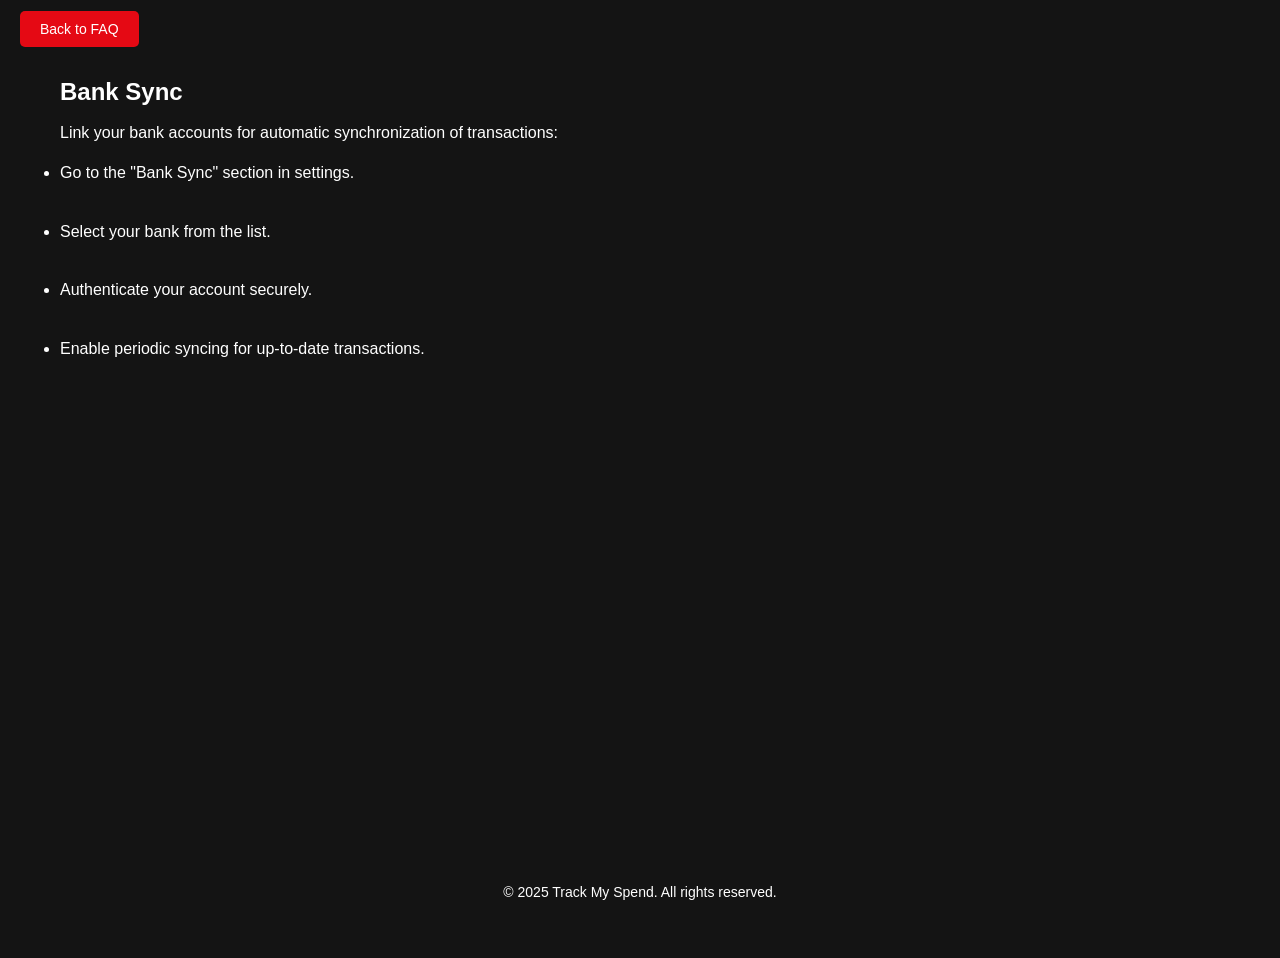
<file: bank-sync.html>
<!DOCTYPE html>
<html lang="en">
<head>
  <meta charset="UTF-8" />
  <meta name="viewport" content="width=device-width, initial-scale=1.0" />
  <title>Bank Sync</title>
  <link rel="stylesheet" href="style.css" />
</head>
<body>
  <!-- Navigation Back to FAQ -->
  <div class="go-back">
    <a href="faq.html" class="btn-back"><i class="fas fa-arrow-left"></i> Back to FAQ</a>
  </div>

  <!-- Content Section -->
  <section class="info-section">
    <div class="container">
      <h1>Bank Sync</h1>
      <br>
      <p>Link your bank accounts for automatic synchronization of transactions:</p><br>
      <ul>
        <li>Go to the "Bank Sync" section in settings.</li><br>
        <li>Select your bank from the list.</li><br>
        <li>Authenticate your account securely.</li><br>
        <li>Enable periodic syncing for up-to-date transactions.</li><br>
      </ul>
    </div>
  </section>

  <!-- Footer -->
  <footer>
    <p>© 2025 Track My Spend. All rights reserved.</p>
  </footer>
</body>
</html>
</file>
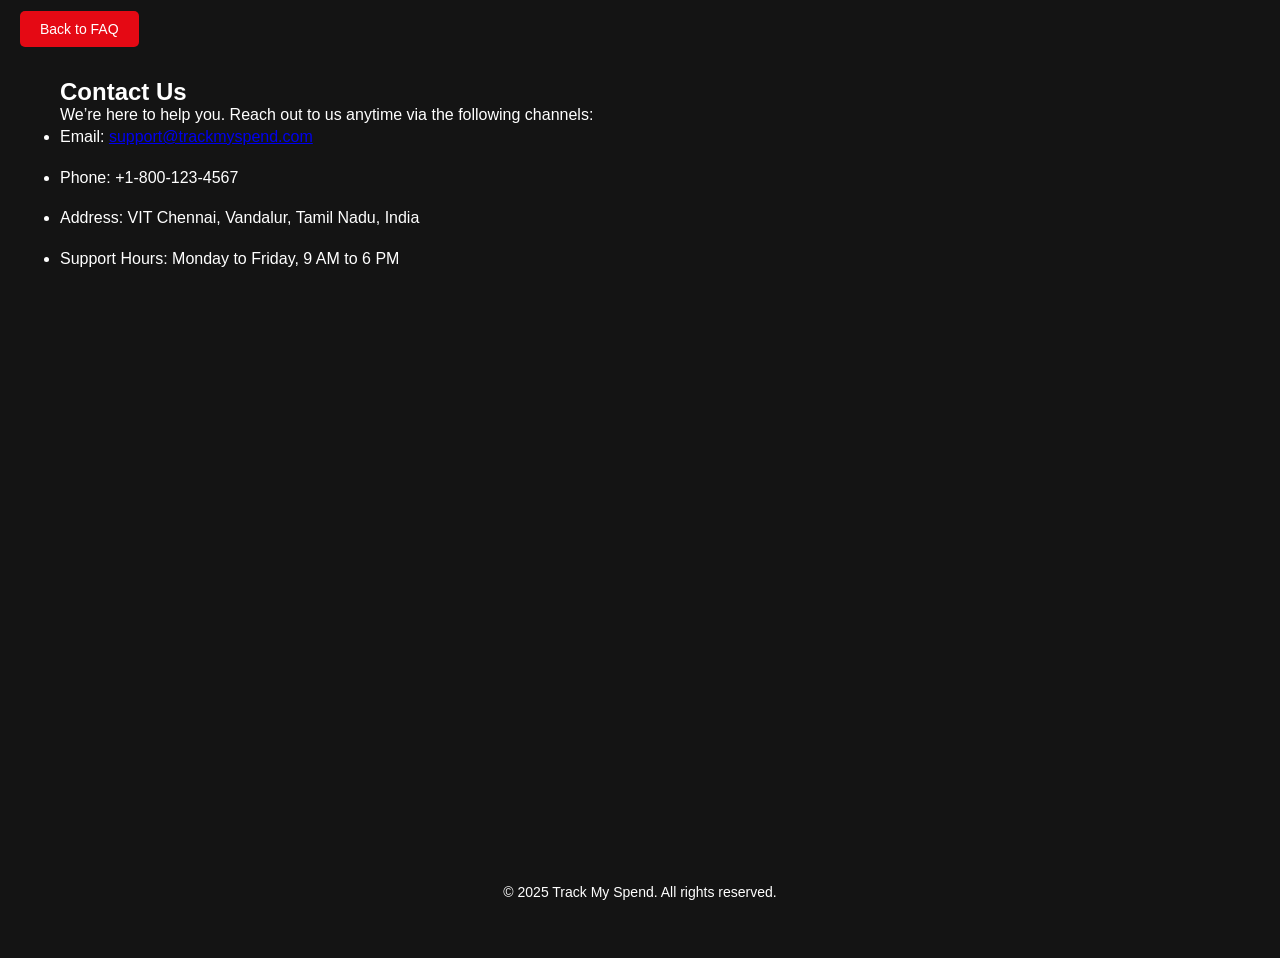
<file: contact-us.html>
<!DOCTYPE html>
<html lang="en">
<head>
  <meta charset="UTF-8" />
  <meta name="viewport" content="width=device-width, initial-scale=1.0" />
  <title>Contact Us</title>
  <link rel="stylesheet" href="style.css" />
</head>
<body>
  <!-- Navigation Back to FAQ -->
  <div class="go-back">
    <a href="faq.html" class="btn-back"><i class="fas fa-arrow-left"></i> Back to FAQ</a>
  </div>

  <!-- Contact Us Section -->
  <section class="info-section">
    <div class="container">
      <h1>Contact Us</h1>
      <p>We’re here to help you. Reach out to us anytime via the following channels:</p>
      <ul>
        <li>Email: <a href="mailto:support@trackmyspend.com">support@trackmyspend.com</a></li>
        <li>Phone: +1-800-123-4567</li>
        <li>Address: VIT Chennai, Vandalur, Tamil Nadu, India</li>
        <li>Support Hours: Monday to Friday, 9 AM to 6 PM</li>
      </ul>
    </div>
  </section>

  <!-- Footer -->
  <footer>
    <p>© 2025 Track My Spend. All rights reserved.</p>
  </footer>
</body>
</html>
</file>
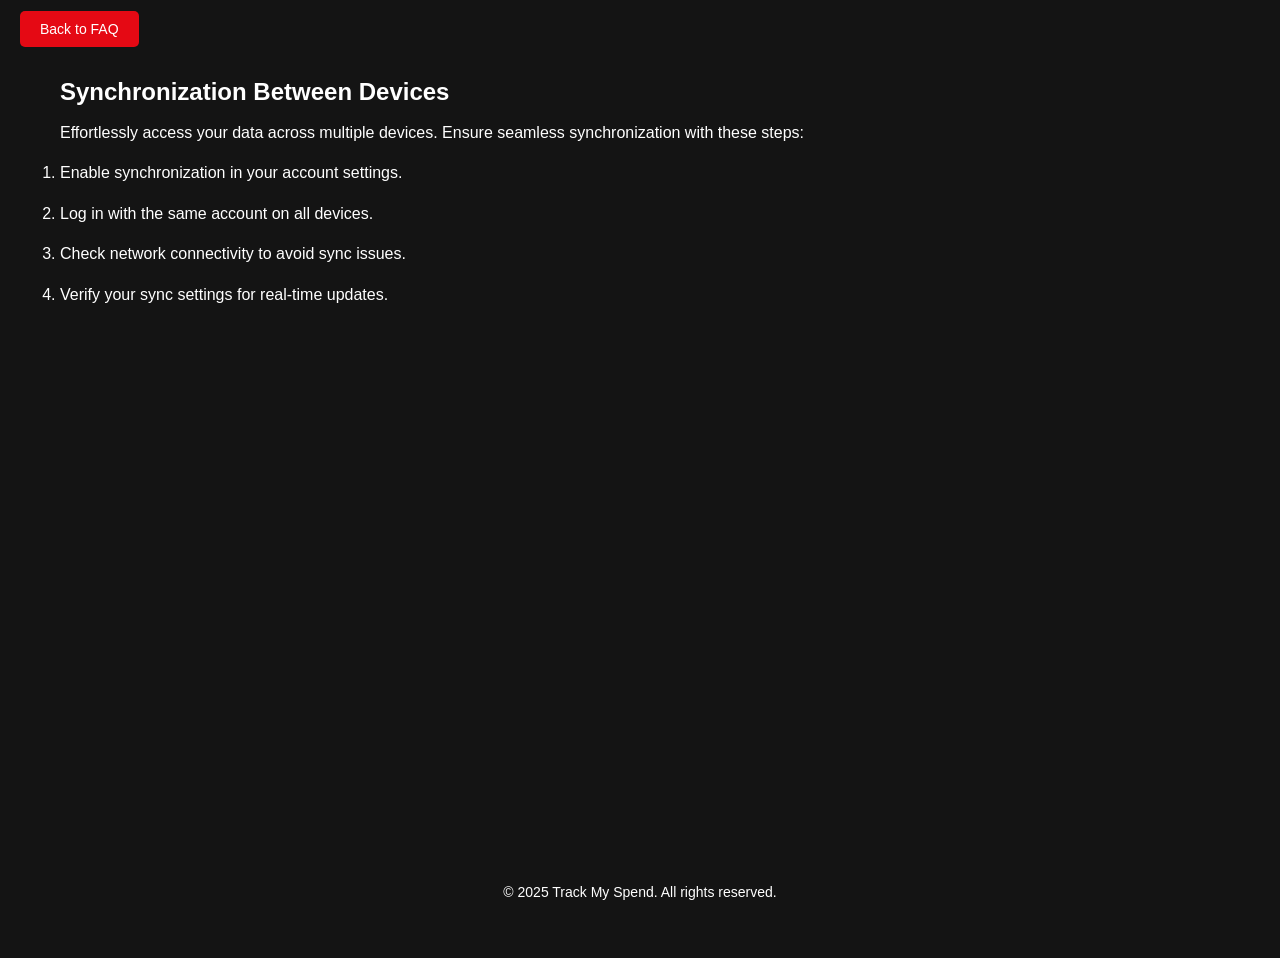
<file: device-sync.html>
<!DOCTYPE html>
<html lang="en">
<head>
  <meta charset="UTF-8" />
  <meta name="viewport" content="width=device-width, initial-scale=1.0" />
  <title>Synchronization Between Devices</title>
  <link rel="stylesheet" href="style.css" />
</head>
<body>
  <!-- Navigation Back to FAQ -->
  <div class="go-back">
    <a href="faq.html" class="btn-back"><i class="fas fa-arrow-left"></i> Back to FAQ</a>
  </div>

  <!-- Content Section -->
  <section class="info-section">
    <div class="container">
      <h1>Synchronization Between Devices</h1><br>

      <p>Effortlessly access your data across multiple devices. Ensure seamless synchronization with these steps:</p>
      <br>
      <ol>
        <li>Enable synchronization in your account settings.</li>
        <li>Log in with the same account on all devices.</li>
        <li>Check network connectivity to avoid sync issues.</li>
        <li>Verify your sync settings for real-time updates.</li>
      </ol>
    </div>
  </section>

  <!-- Footer -->
  <footer>
    <p>© 2025 Track My Spend. All rights reserved.</p>
  </footer>
</body>
</html>
</file>
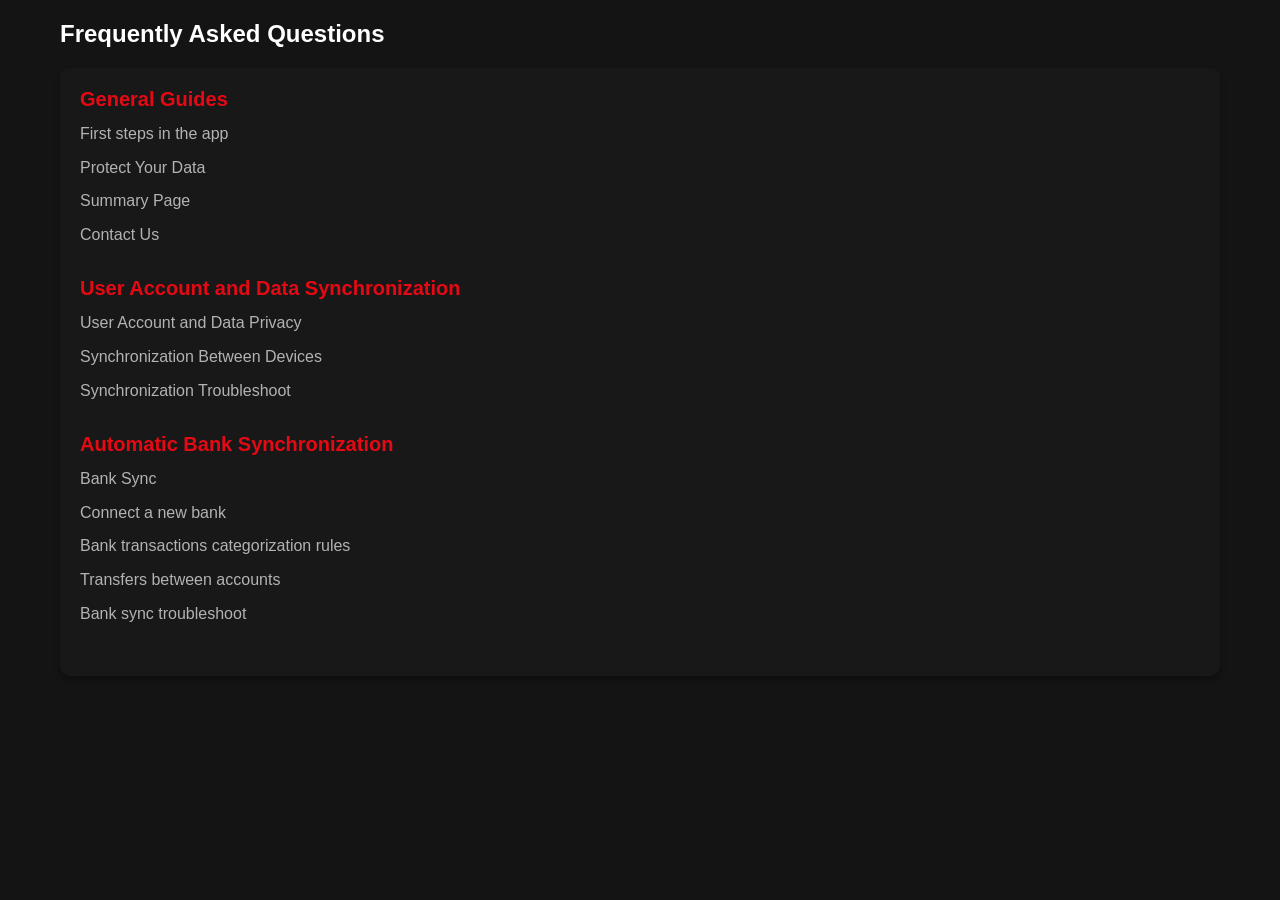
<file: faq.html>
<!DOCTYPE html>
<html lang="en">
<head>
  <meta charset="UTF-8" />
  <meta name="viewport" content="width=device-width, initial-scale=1.0" />
  <title>Frequently Asked Questions</title>
  <link rel="stylesheet" href="style.css" />
</head>
<body>
  <div class="container">
    <h2>Frequently Asked Questions</h2>

    <div class="faq-section">
      <div class="faq-category">
        <h3>General Guides</h3>
        <ul>
          <li><a href="first-steps.html">First steps in the app</a></li>
          <li><a href="protect-data.html">Protect Your Data</a></li>
    <li><a href="summary.html">Summary Page</a></li>
    <li><a href="contact-us.html">Contact Us</a></li>
        </ul>
      </div>

      <div class="faq-category">
        <h3>User Account and Data Synchronization</h3>
        <ul>
          <li><a href="user-account.html">User Account and Data Privacy</a></li>
          <li><a href="device-sync.html">Synchronization Between Devices</a></li>
          <li><a href="sync-troubleshoot.html">Synchronization Troubleshoot</a></li>
        </ul>
      </div>

      <div class="faq-category">
        <h3>Automatic Bank Synchronization</h3>
        <ul>
            <li><a href="bank-sync.html">Bank Sync</a></li>
          <li><a href="#">Connect a new bank</a></li>
          <li><a href="#">Bank transactions categorization rules</a></li>
          <li><a href="#">Transfers between accounts</a></li>
          <li><a href="#">Bank sync troubleshoot</a></li>
        </ul>
      </div>

      <!-- Add more categories as needed -->
    </div>
  </div>
</body>
</html>
</file>
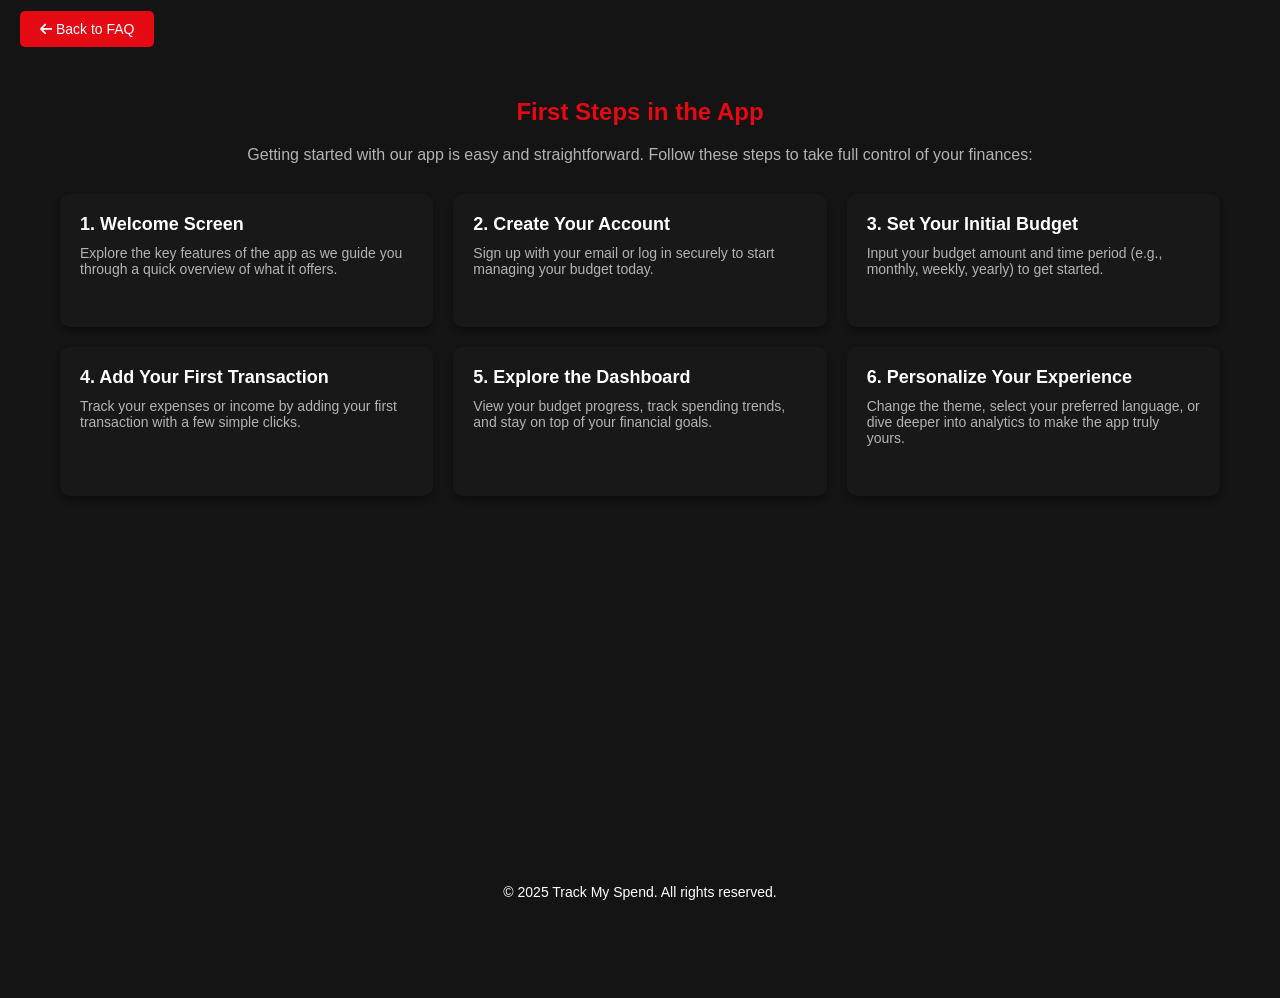
<file: first-steps.html>
<!DOCTYPE html>
<html lang="en">
<head>
  <meta charset="UTF-8" />
  <meta name="viewport" content="width=device-width, initial-scale=1.0" />
  <title>First Steps in the App</title>
  <link rel="stylesheet" href="style.css" />
  <link rel="stylesheet" href="https://cdnjs.cloudflare.com/ajax/libs/font-awesome/6.0.0/css/all.min.css" />
</head>
<body>
  <!-- Navigation Back to FAQ -->
  <div class="go-back">
    <a href="faq.html" class="btn-back"><i class="fas fa-arrow-left"></i> Back to FAQ</a>
  </div>

  <!-- First Steps Section -->
  <section class="first-steps">
    <div class="container">
      <h1>First Steps in the App</h1>
      <p>Getting started with our app is easy and straightforward. Follow these steps to take full control of your finances:</p>

      <div class="steps-list">
        <div class="step">
          <h3>1. Welcome Screen</h3>
          <p>Explore the key features of the app as we guide you through a quick overview of what it offers.</p>
        </div>
        <div class="step">
          <h3>2. Create Your Account</h3>
          <p>Sign up with your email or log in securely to start managing your budget today.</p>
        </div>
        <div class="step">
          <h3>3. Set Your Initial Budget</h3>
          <p>Input your budget amount and time period (e.g., monthly, weekly, yearly) to get started.</p>
        </div>
        <div class="step">
          <h3>4. Add Your First Transaction</h3>
          <p>Track your expenses or income by adding your first transaction with a few simple clicks.</p>
        </div>
        <div class="step">
          <h3>5. Explore the Dashboard</h3>
          <p>View your budget progress, track spending trends, and stay on top of your financial goals.</p>
        </div>
        <div class="step">
          <h3>6. Personalize Your Experience</h3>
          <p>Change the theme, select your preferred language, or dive deeper into analytics to make the app truly yours.</p>
        </div>
      </div>
    </div>
  </section>

  <!-- Footer -->
  <footer>
    <p>© 2025 Track My Spend. All rights reserved.</p>
  </footer>

  <script src="script.js"></script>
</body>
</html>
</file>
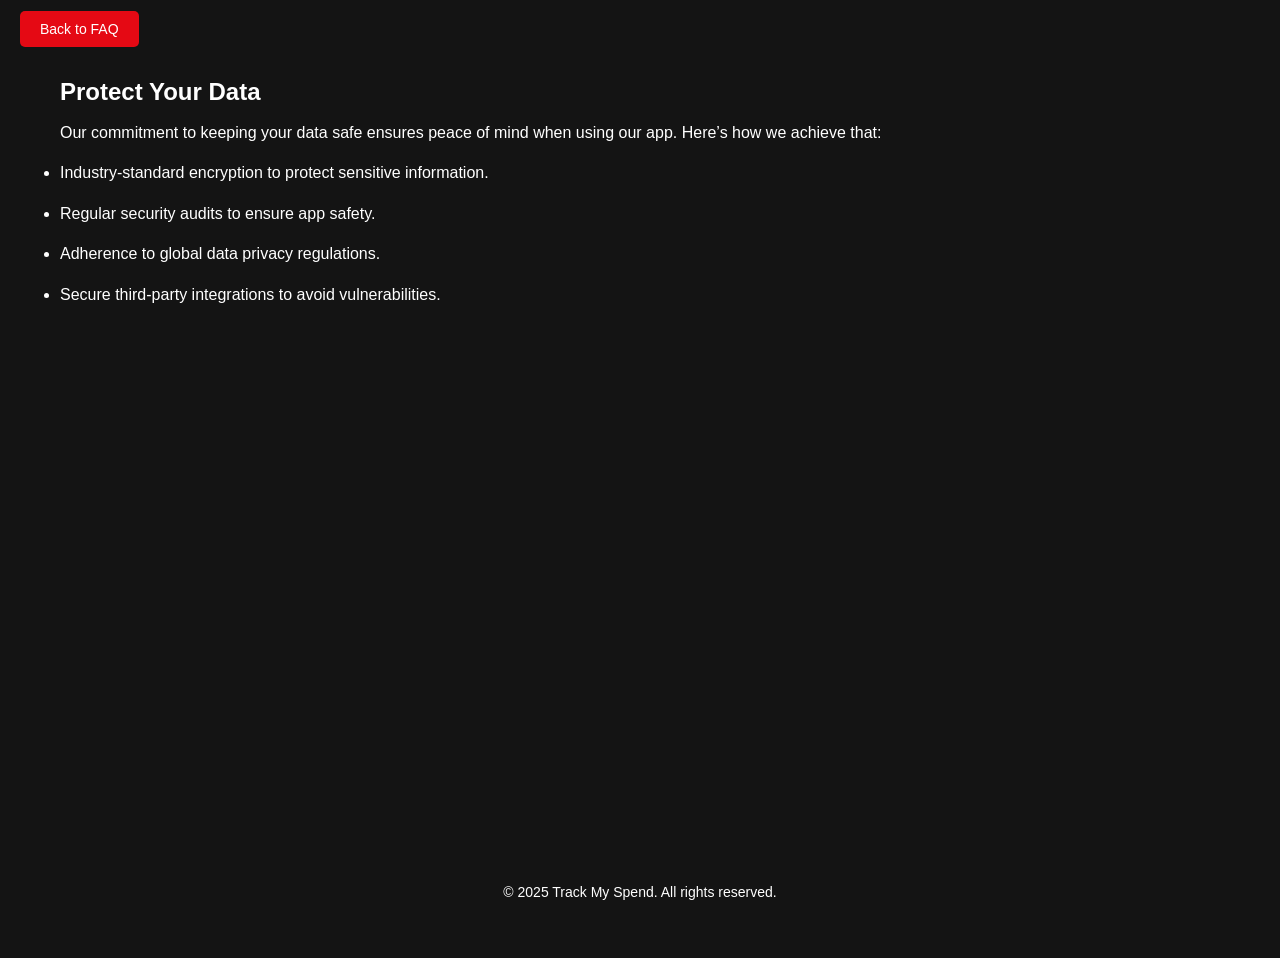
<file: protect-data.html>
<!DOCTYPE html>
<html lang="en">
<head>
  <meta charset="UTF-8" />
  <meta name="viewport" content="width=device-width, initial-scale=1.0" />
  <title>Protect Your Data</title>
  <link rel="stylesheet" href="style.css" />
</head>
<body>
  <!-- Navigation Back to FAQ -->
  <div class="go-back">
    <a href="faq.html" class="btn-back"><i class="fas fa-arrow-left"></i> Back to FAQ</a>
  </div>

  <!-- Content Section -->
  <section class="info-section">
    <div class="container">
      <h1>Protect Your Data</h1>
      <br>
      <p>Our commitment to keeping your data safe ensures peace of mind when using our app. Here’s how we achieve that:</p>
      <br>
      <ul>
        <li>Industry-standard encryption to protect sensitive information.</li>
        <li>Regular security audits to ensure app safety.</li>
        <li>Adherence to global data privacy regulations.</li>
        <li>Secure third-party integrations to avoid vulnerabilities.</li>
      </ul>
    </div>
  </section>

  <!-- Footer -->
  <footer>
    <p>© 2025 Track My Spend. All rights reserved.</p>
  </footer>
</body>
</html>
</file>
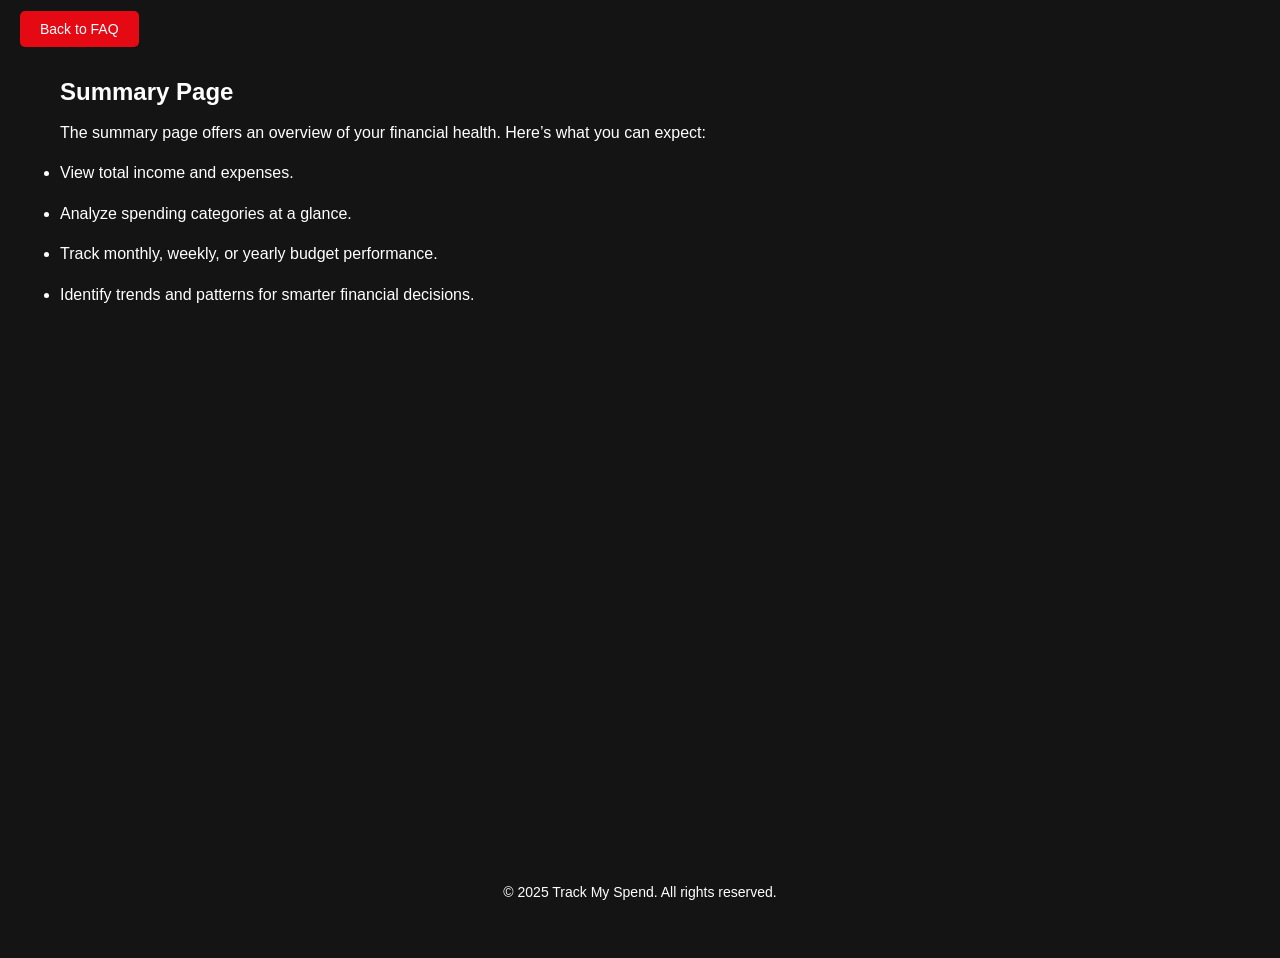
<file: summary.html>
<!DOCTYPE html>
<html lang="en">
<head>
  <meta charset="UTF-8" />
  <meta name="viewport" content="width=device-width, initial-scale=1.0" />
  <title>Summary Page</title>
  <link rel="stylesheet" href="style.css" />
</head>
<body>
  <!-- Navigation Back to FAQ -->
  <div class="go-back">
    <a href="faq.html" class="btn-back"><i class="fas fa-arrow-left"></i> Back to FAQ</a>
  </div>

  <!-- Content Section -->
  <section class="info-section">
    <div class="container">
      <h1>Summary Page</h1>
      <br>
      <p>The summary page offers an overview of your financial health. Here’s what you can expect:</p>
     <br>
      <ul>
        <li>View total income and expenses.</li>
        <li>Analyze spending categories at a glance.</li>
        <li>Track monthly, weekly, or yearly budget performance.</li>
        <li>Identify trends and patterns for smarter financial decisions.</li>
      </ul>
    </div>
    
  </section>

  <!-- Footer -->
  <footer>
    <p>© 2025 Track My Spend. All rights reserved.</p>
  </footer>
</body>
</html>
</file>
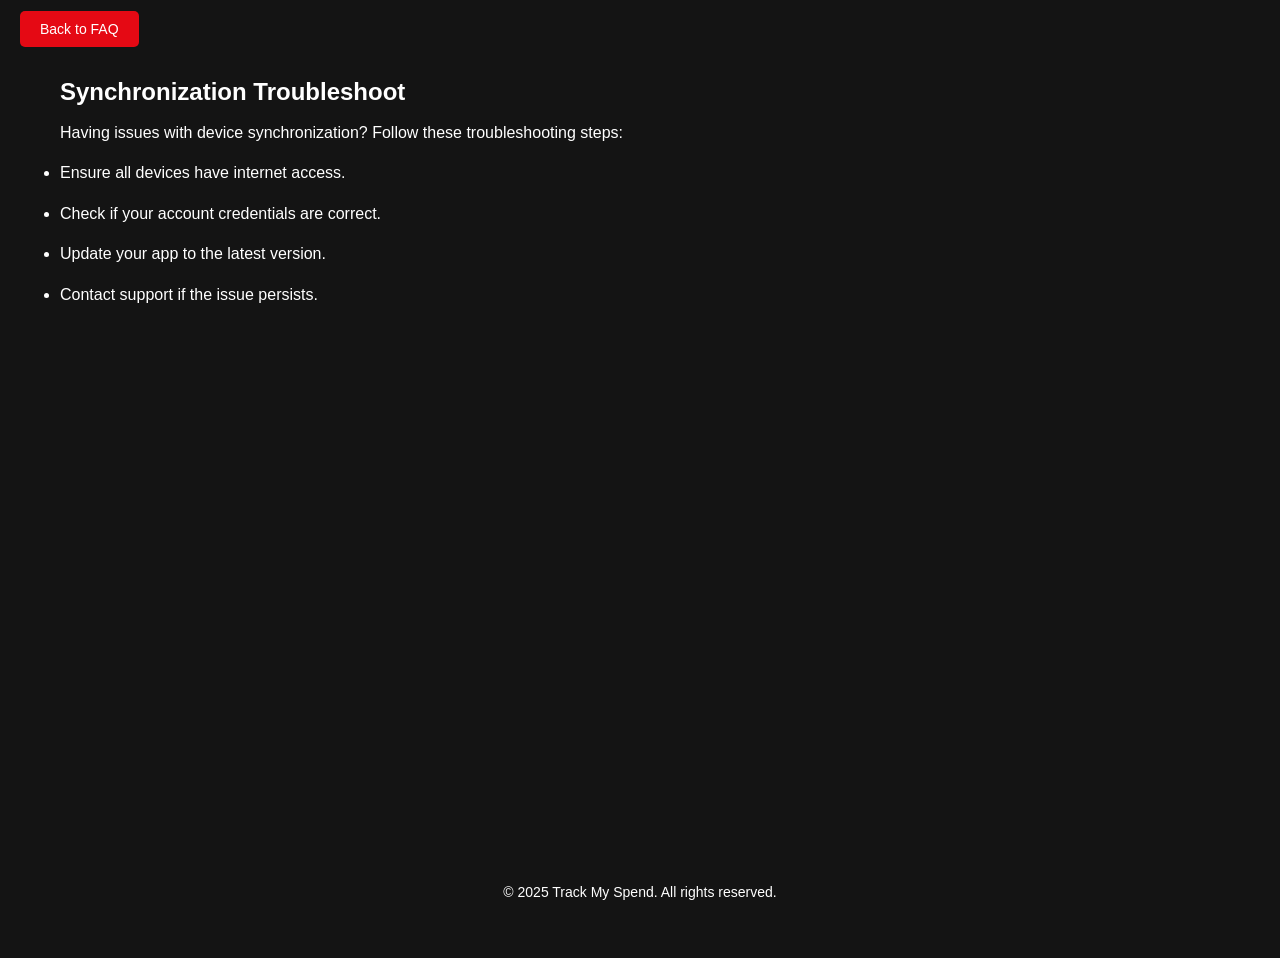
<file: sync-troubleshoot.html>
<!DOCTYPE html>
<html lang="en">
<head>
  <meta charset="UTF-8" />
  <meta name="viewport" content="width=device-width, initial-scale=1.0" />
  <title>Synchronization Troubleshoot</title>
  <link rel="stylesheet" href="style.css" />
</head>
<body>
  <!-- Navigation Back to FAQ -->
  <div class="go-back">
    <a href="faq.html" class="btn-back"><i class="fas fa-arrow-left"></i> Back to FAQ</a>
  </div>

  <!-- Content Section -->
  <section class="info-section">
    <div class="container">
      <h1>Synchronization Troubleshoot</h1>
      <br>
      <p>Having issues with device synchronization? Follow these troubleshooting steps:</p><br>
      <ul>
        <li>Ensure all devices have internet access.</li>
        <li>Check if your account credentials are correct.</li>
        <li>Update your app to the latest version.</li>
        <li>Contact support if the issue persists.</li>
      </ul>
    </div>
  </section>

  <!-- Footer -->
  <footer>
    <p>© 2025 Track My Spend. All rights reserved.</p>
  </footer>
</body>
</html>
</file>
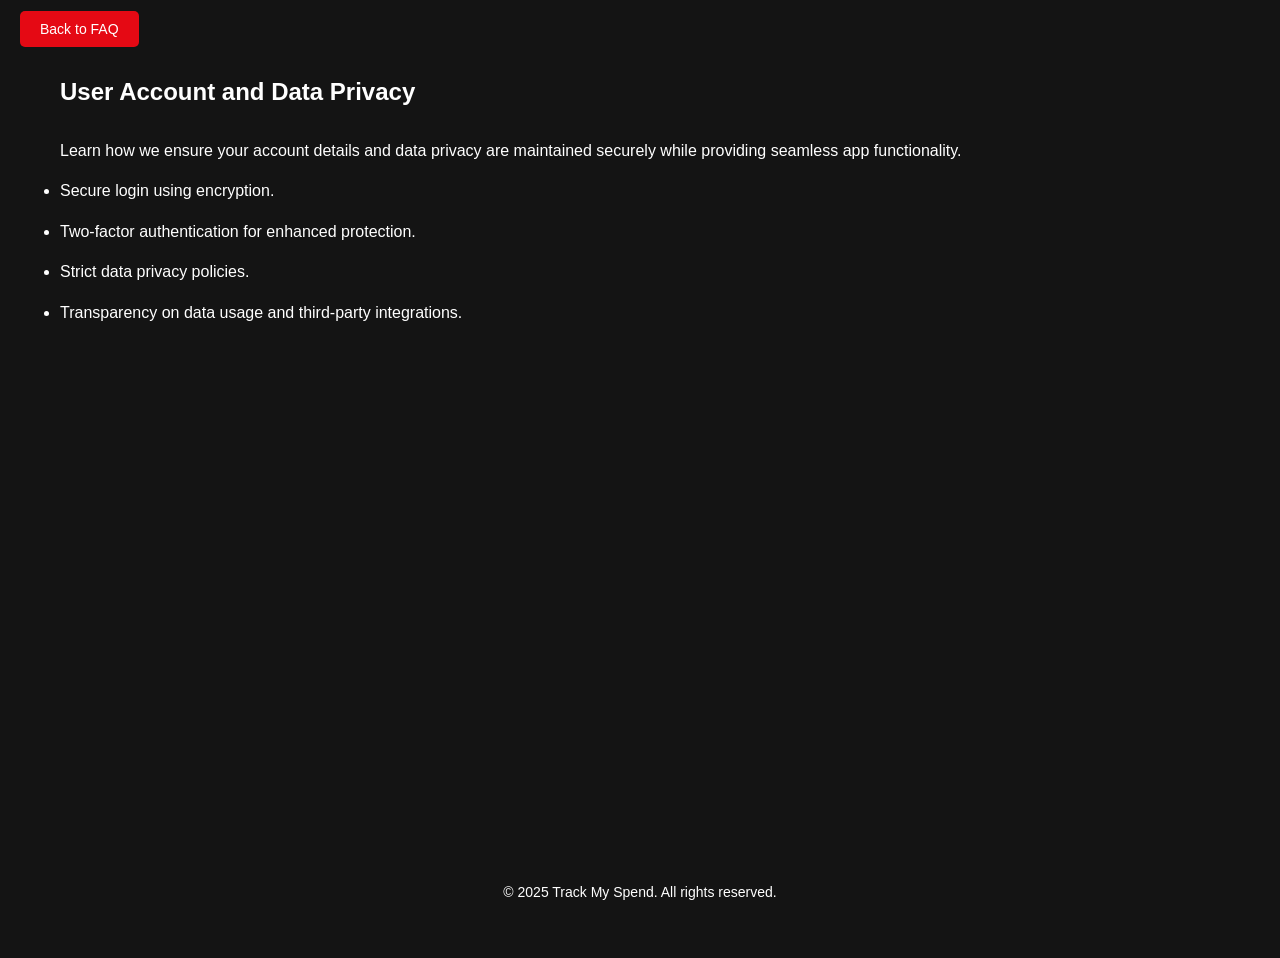
<file: user-account.html>
<!DOCTYPE html>
<html lang="en">
<head>
  <meta charset="UTF-8" />
  <meta name="viewport" content="width=device-width, initial-scale=1.0" />
  <title>User Account and Data Privacy</title>
  <link rel="stylesheet" href="style.css" />
</head>
<body>
  <!-- Navigation Back to FAQ -->
  <div class="go-back">
    <a href="faq.html" class="btn-back"><i class="fas fa-arrow-left"></i> Back to FAQ</a>
  </div>

  <!-- Content Section -->
  <section class="info-section">
    <div class="container">
      <h1>User Account and Data Privacy</h1>
      <br><br>
      <p>Learn how we ensure your account details and data privacy are maintained securely while providing seamless app functionality.</p><br>
      <ul>
        <li>Secure login using encryption.</li>
        <li>Two-factor authentication for enhanced protection.</li>
        <li>Strict data privacy policies.</li>
        <li>Transparency on data usage and third-party integrations.</li>
      </ul>
    </div>
  </section>

  <!-- Footer -->
  <footer>
    <p>© 2025 Track My Spend. All rights reserved.</p>
  </footer>
</body>
</html>
</file>
<file: style.css>
:root {
    --primary-color: #e50914;
    --secondary-color: #b20710;
    --background-color: #141414;
    --card-background: #181818;
    --text-color: #ffffff;
    --text-secondary: #b3b3b3;
    --border-color: #333333;
    --shadow: 0 4px 6px rgba(0, 0, 0, 0.3);
    --transition: all 0.3s ease;
}

* {
    margin: 0;
    padding: 0;
    box-sizing: border-box;
    font-family: 'Netflix Sans', sans-serif;
}

body {
    background-color: var(--background-color);
    color: var(--text-color);
    min-height: 100vh;
}

.container {
    min-height: 100vh;
    height: auto;
    overflow-y: auto;
    padding-bottom: 60px; /* Space for footer */
    position: relative;
    max-width: 1200px;
    margin: 0 auto;
    padding: 20px;
}

.navbar {
    display: flex;
    justify-content: space-between;
    align-items: center;
    padding: 20px 0;
    margin-bottom: 30px;
    border-bottom: 1px solid var(--border-color);
}

.logo {
    font-size: 24px;
    font-weight: 700;
    color: var(--primary-color);
    display: flex;
    align-items: center;
    gap: 10px;
}

.nav-links {
    display: flex;
    gap: 30px;
}

.nav-links a {
    color: var(--text-secondary);
    text-decoration: none;
    font-weight: 500;
    display: flex;
    align-items: center;
    gap: 8px;
    transition: var(--transition);
}

.nav-links a:hover, .nav-links a.active {
    color: var(--text-color);
}

.nav-links a.active {
    color: var(--primary-color);
}

.theme-toggle {
    background: none;
    border: none;
    color: var(--text-color);
    cursor: pointer;
    font-size: 20px;
    transition: var(--transition);
}

.theme-toggle:hover {
    color: var(--primary-color);
}

.page {
    min-height: calc(100vh - 60px);
    padding: 20px;
    padding-bottom: 80px;
    display: none;
    overflow-y: auto;
}

.page.active {
    display: block;
}

.cards {
    display: grid;
    grid-template-columns: repeat(auto-fit, minmax(250px, 1fr));
    gap: 20px;
    margin-bottom: 30px;
}

.card {
    background-color: var(--card-background);
    padding: 20px;
    border-radius: 8px;
    box-shadow: var(--shadow);
    transition: var(--transition);
}

.card:hover {
    transform: translateY(-5px);
}

.card h3 {
    color: var(--text-secondary);
    font-size: 16px;
    margin-bottom: 10px;
}

.amount {
    font-size: 24px;
    font-weight: 700;
    color: var(--text-color);
}

.progress-container {
    background-color: var(--card-background);
    padding: 20px;
    border-radius: 8px;
    box-shadow: var(--shadow);
    margin-bottom: 30px;
}

.progress-container h3 {
    margin-bottom: 15px;
}

.progress-bar {
    height: 10px;
    background-color: var(--border-color);
    border-radius: 5px;
    overflow: hidden;
}

.progress {
    height: 100%;
    background-color: var(--primary-color);
    width: 0;
    transition: width 0.5s ease;
}

.form-container {
    background-color: var(--card-background);
    padding: 30px;
    border-radius: 8px;
    box-shadow: var(--shadow);
    max-width: 500px;
    margin: 0 auto;
}

.form-group {
    margin-bottom: 20px;
}

.form-group label {
    display: block;
    margin-bottom: 8px;
    color: var(--text-secondary);
}

.form-group input,
.form-group select,
.form-group textarea {
    width: 100%;
    padding: 12px;
    background-color: var(--background-color);
    border: 1px solid var(--border-color);
    border-radius: 4px;
    color: var(--text-color);
    font-size: 16px;
    transition: var(--transition);
}

.form-group input:focus,
.form-group select:focus,
.form-group textarea:focus {
    outline: none;
    border-color: var(--primary-color);
}

.btn-primary {
    background-color: var(--primary-color);
    color: var(--text-color);
    border: none;
    padding: 12px 24px;
    border-radius: 4px;
    font-size: 16px;
    font-weight: 500;
    cursor: pointer;
    display: flex;
    align-items: center;
    justify-content: center;
    gap: 8px;
    transition: var(--transition);
}

.btn-primary:hover {
    background-color: var(--secondary-color);
}

.transactions-list {
    margin-top: 30px;
}

.transaction-item {
    background-color: var(--card-background);
    padding: 15px;
    border-radius: 8px;
    margin-bottom: 10px;
    display: flex;
    justify-content: space-between;
    align-items: center;
    box-shadow: var(--shadow);
}

.analytics-container {
    display: grid;
    grid-template-columns: 2fr 1fr;
    gap: 20px;
}

.chart-container {
    background-color: var(--card-background);
    padding: 20px;
    border-radius: 8px;
    box-shadow: var(--shadow);
}

#category-list {
    background-color: var(--card-background);
    padding: 20px;
    border-radius: 8px;
    box-shadow: var(--shadow);
}

.alert {
    position: fixed;
    top: 20px;
    right: 20px;
    padding: 15px 25px;
    border-radius: 4px;
    background-color: var(--card-background);
    color: var(--text-color);
    box-shadow: var(--shadow);
    animation: slideIn 0.3s ease;
    z-index: 1000;
}

.alert.warning {
    border-left: 4px solid #ff9800;
}

.alert.info {
    border-left: 4px solid #2196f3;
}

.feedback-section {
    text-align: center;
    margin-top: 30px;
    background-color: #111; /* Optional to match footer background */
    padding: 20px 10px; /* Space around the button */
}

#feedback-button {
    background-color: #e50914; /* Vibrant red for visibility */
    color: white;
    border: none;
    padding: 10px 20px;
    border-radius: 5px;
    font-size: 14px;
    font-weight: bold;
    cursor: pointer;
    transition: all 0.3s ease;
}
#feedback-button:hover {
    background-color: #b20710; /* Slightly darker red on hover */
    transform: scale(1.1); /* Hover zoom effect */
}
/* Go Back Button */
.go-back {
    margin: 20px;
}

.btn-back {
    background-color: var(--primary-color);
    color: var(--text-color);
    text-decoration: none;
    padding: 10px 20px;
    border-radius: 5px;
    font-size: 14px;
    font-weight: 500;
    transition: all 0.3s ease;
}

.btn-back:hover {
    background-color: var(--secondary-color);
}

/* First Steps Section */
.first-steps {
    padding: 20px;
    text-align: center;
}

.first-steps h1 {
    font-size: 24px;
    color: var(--primary-color);
    margin-bottom: 20px;
}

.first-steps p {
    font-size: 16px;
    color: var(--text-secondary);
    margin-bottom: 30px;
}

.steps-list {
    display: grid;
    grid-template-columns: repeat(auto-fit, minmax(300px, 1fr));
    gap: 20px;
}

.step {
    background-color: var(--card-background);
    padding: 20px;
    border-radius: 10px;
    box-shadow: var(--shadow);
    text-align: left;
}

.step h3 {
    font-size: 18px;
    color: var(--text-color);
    margin-bottom: 10px;
}

.step p {
    font-size: 14px;
    color: var(--text-secondary);
}
footer {
    position: fixed;
    bottom: 0;
    left: 0;
    right: 0;
    background: var(--background-color);
    /* padding: 1px; */
    text-align: center;
    /* box-shadow: 0 -2px 10px rgba(0, 0, 0, 0.1); */
    z-index: 50;
}

li {
    margin-bottom: 15px; /* Adds space between each list item */
    line-height: 1.6; /* Increases line height for better readability */
    font-size: 16px; /* Keeps text size consistent */
    color: var(--text-color); /* Ensures text color matches your theme */
}
.language-selector-container {
    display: flex;
    justify-content: flex-end; /* Aligns language selector to the right */
    margin: 20px; /* Adds space around the selector */
  }
  
  .language-selector {
    background-color: #e50914; /* Red color for visibility */
    color: white;
    border: none;
    padding: 8px 15px;
    border-radius: 5px;
    font-size: 14px;
    cursor: pointer;
    margin-left: 10px;
  }
  
  .language-selector:hover {
    background-color: #b20710; /* Darker red on hover */
    transform: scale(1.1); /* Slight zoom effect */
  }
  

footer p {
    margin: 0; /* Removes any default margin around the paragraph */
    font-size: 14px; /* Adjust the font size as needed */
}


/* Feedback Page Styling */
form.form-container {
    background-color: var(--card-background);
    padding: 40px;
    border-radius: 10px;
    box-shadow: var(--shadow);
    width: 100%;
    max-width: 600px;
    margin: 20px auto;
}

form h2 {
    text-align: center;
    margin-bottom: 30px;
    font-size: 24px;
    font-weight: 700;
    color: var(--primary-color);
}

textarea {
    resize: none; /* Prevent resizing */
}

form .btn-primary {
    margin-top: 20px;
    background-color: var(--primary-color);
    padding: 12px 24px;
    border-radius: 4px;
    font-size: 16px;
    display: flex;
    align-items: center;
    justify-content: center;
}

form .btn-primary:hover {
    background-color: var(--secondary-color);
}

form .form-group {
    margin-bottom: 20px;
}

form .form-group label {
    margin-bottom: 10px;
    display: block;
    font-weight: 500;
    color: var(--text-secondary);
}

form .form-group input,
form .form-group textarea {
    width: 100%;
    padding: 12px;
    font-size: 16px;
    border-radius: 4px;
    background-color: var(--background-color);
    color: var(--text-color);
    border: 1px solid var(--border-color);
    transition: var(--transition);
}

form .form-group input:focus,
form .form-group textarea:focus {
    outline: none;
    border-color: var(--primary-color);
}
/* FAQ Page Styling */
.faq-section {
    margin-top: 20px;
    padding: 20px;
    background-color: var(--card-background);
    border-radius: 10px;
    box-shadow: var(--shadow);
}

.faq-category {
    margin-bottom: 30px;
}

.faq-category h3 {
    font-size: 20px;
    color: var(--primary-color);
    margin-bottom: 10px;
}

.faq-category ul {
    list-style: none;
    padding: 0;
}

.faq-category ul li {
    margin-bottom: 8px;
}

.faq-category ul li a {
    text-decoration: none;
    color: var(--text-secondary);
    transition: var(--transition);
}

.faq-category ul li a:hover {
    color: var(--text-color);
}
.language-selector {
    display: flex;
    align-items: center;
    gap: 10px;
    font-size: 14px;
    color: var(--text-secondary);
}

.language-selector label {
    font-weight: 500;
}

.language-selector select {
    background-color: var(--background-color);
    color: var(--text-color);
    border: 1px solid var(--border-color);
    padding: 5px 10px;
    border-radius: 4px;
    font-size: 14px;
    transition: var(--transition);
}

.language-selector select:hover {
    border-color: var(--primary-color);
}

.language-selector select:focus {
    outline: none;
    border-color: var(--secondary-color);
}

/* App Links Section Styling */
.app-links {
    text-align: center;
    margin-top: 30px;
    padding: 20px;
    background-color: var(--card-background);
    border-radius: 10px;
    box-shadow: var(--shadow);
}

.app-links h3 {
    font-size: 18px;
    color: var(--text-color);
    margin-bottom: 20px;
}

.app-links .buttons {
    display: flex;
    flex-wrap: wrap;
    justify-content: center;
    gap: 15px;
}

.btn-app {
    display: inline-flex;
    align-items: center;
    gap: 10px;
    padding: 12px 20px;
    background-color: var(--primary-color);
    color: var(--text-color);
    text-decoration: none;
    border-radius: 5px;
    font-size: 16px;
    font-weight: 500;
    transition:var(--transition);
}
.btn-app:hover {
    background-color: var(--secondary-color);
}

.btn-app img {
    height: 20px; /* Ensures uniform size for icons */
}

.btn-app.google img,
.btn-app.apple img {
    height: 24px; /* Slightly larger for store logos */
}

/* Pending Bills Section */
.pending-bills-section {
  margin-top: 2rem;
  padding: 1rem;
  background: var(--card-background);
  border-radius: 8px;
  box-shadow: var(--shadow);
}

.pending-bills-section h3 {
  margin-bottom: 1rem;
  color: var(--text-color);
}

.pending-bills-list {
  display: flex;
  flex-direction: column;
  gap: 1rem;
  margin-top: 1rem;
}

.bill-item {
  display: flex;
  justify-content: space-between;
  align-items: center;
  padding: 1rem;
  background: var(--background-color);
  border-radius: 6px;
  border: 1px solid var(--border-color);
}

.bill-details {
  flex: 1;
}

.bill-details h4 {
  margin: 0;
  color: var(--text-color);
  font-size: 1.1rem;
}

.bill-details p {
  margin: 0.3rem 0;
  color: var(--text-secondary);
  font-size: 0.9rem;
}

.days-remaining {
  color: var(--primary-color) !important;
  font-weight: bold;
}

/* Voice Recognition Button */
.btn-mic {
  position: fixed;
  bottom: 80px; /* Above footer */
  right: 20px;
  z-index: 99;
  width: 50px;
  height: 50px;
  border-radius: 50%;
  background: var(--primary-color);
  color: white;
  border: none;
  cursor: pointer;
  display: flex;
  align-items: center;
  justify-content: center;
  box-shadow: 0 2px 10px rgba(0, 0, 0, 0.2);
  transition: all 0.3s ease;
}

.btn-mic:hover {
  transform: scale(1.1);
}

.btn-mic.listening {
  animation: pulse 1.5s infinite;
  background-color: #ff0000;
}

@keyframes pulse {
  0% {
    transform: scale(1);
    opacity: 1;
  }
  50% {
    transform: scale(1.2);
    opacity: 0.8;
  }
  100% {
    transform: scale(1);
    opacity: 1;
  }
}

/* Star Rating */
.rating {
  display: flex;
  gap: 0.5rem;
  margin-top: 0.5rem;
}

.rating i {
  color: #ccc;
  cursor: pointer;
  transition: color 0.2s ease;
}

.rating i:hover,
.rating i.active {
  color: #ffd700;
}

/* Timeline Chart */
.expense-bar-graph {
  margin-top: 2rem;
  padding: 1rem;
  background: var(--card-background);
  border-radius: 8px;
  box-shadow: var(--shadow);
}

.expense-bar-graph h3 {
  margin-bottom: 1rem;
  color: var(--text-color);
}

/* Budget Date Fields */
.form-group input[type="date"] {
  width: 100%;
  padding: 0.8rem;
  border: 1px solid var(--border-color);
  border-radius: 4px;
  background: var(--background-color);
  color: var(--text-color);
  font-size: 1rem;
}

.form-group input[type="date"]:focus {
  outline: none;
  border-color: var(--primary-color);
}

/* Feedback Page */
.feedback-page {
  max-width: 800px;
  margin: 2rem auto;
  padding: 2rem;
  background: var(--card-background);
  border-radius: 8px;
  box-shadow: var(--shadow);
}

.feedback-form {
  display: flex;
  flex-direction: column;
  gap: 1.5rem;
}

.feedback-form textarea {
  width: 100%;
  min-height: 120px;
  padding: 0.8rem;
  border: 1px solid var(--border-color);
  border-radius: 4px;
  background: var(--background-color);
  color: var(--text-color);
  font-size: 1rem;
  resize: vertical;
}

.button-group {
  display: flex;
  gap: 1rem;
}

.btn-secondary {
  background: var(--background-color);
  color: var(--text-color);
  border: 1px solid var(--border-color);
}

.btn-secondary:hover {
  background: var(--border-color);
}

/* Alert System */
.alert {
  position: fixed;
  top: 1rem;
  right: 1rem;
  padding: 1rem;
  border-radius: 8px;
  background: var(--card-background);
  box-shadow: var(--shadow);
  display: flex;
  align-items: center;
  gap: 1rem;
  z-index: 1000;
  animation: slideIn 0.3s ease;
}

.alert.success {
  border-left: 4px solid #4caf50;
}

.alert.warning {
  border-left: 4px solid #ff9800;
}

.alert.info {
  border-left: 4px solid #2196f3;
}

.alert-content {
  flex: 1;
  display: flex;
  align-items: center;
  gap: 0.5rem;
}

.alert-close {
  background: none;
  border: none;
  color: var(--text-secondary);
  cursor: pointer;
}

@keyframes slideIn {
  from {
    transform: translateX(100%);
    opacity: 0;
  }
  to {
    transform: translateX(0);
    opacity: 1;
  }
}

/* Progress Bar Styling */
.progress-container {
  margin: 2rem 0;
  padding: 1rem;
  background: var(--card-background);
  border-radius: 8px;
  box-shadow: var(--shadow);
}

.progress-container h3 {
  margin-bottom: 1rem;
  color: var(--text-color);
}

.progress-bar {
  width: 100%;
  height: 20px;
  background-color: #f0f0f0;
  border-radius: 10px;
  overflow: hidden;
  position: relative;
}

.progress {
  width: 0;
  height: 100%;
  background-color: #4CAF50;
  transition: width 0.5s ease-in-out, background-color 0.5s ease-in-out;
}

.progress-text {
  margin-top: 0.5rem;
  text-align: center;
  font-size: 0.9rem;
  color: var(--text-secondary);
}

/* Progress bar animation */
@keyframes progressPulse {
  0% {
    opacity: 1;
  }
  50% {
    opacity: 0.7;
  }
  100% {
    opacity: 1;
  }
}

.progress.active {
  animation: progressPulse 2s infinite;
}

/* Responsive Design */
@media (max-width: 768px) {
  .pending-bills-section,
  .feedback-page {
    margin: 1rem;
  }

  .bill-item {
    flex-direction: column;
    gap: 1rem;
  }

  .button-group {
    flex-direction: column;
  }

  .btn-mic {
    bottom: 1rem;
    right: 1rem;
  }
}
</file>
